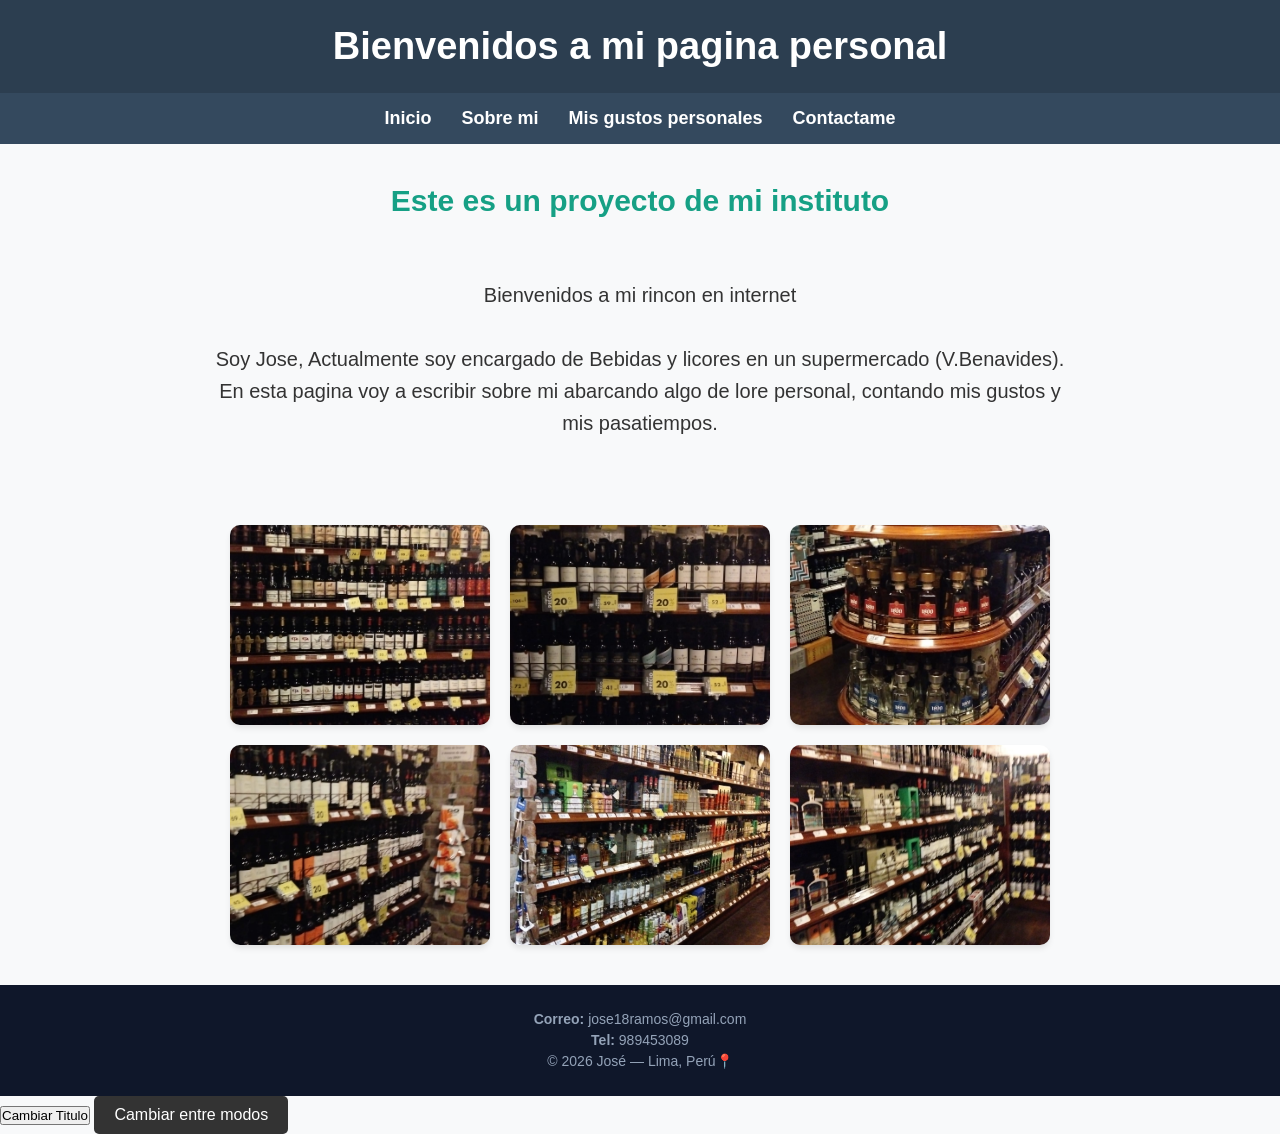
<file: index.html>
<!DOCTYPE html>
<html lang="en">

<head>
    <meta charset="UTF-8">
    <meta name="viewport" content="width=device-width, initial-scale=1.0">
    <title>Pagina personal</title>
    <link rel="stylesheet" href="css/estilos.css">
</head>

<body class="modo-claro">
    <header>
        <h1 id="titulo">Bienvenidos a mi pagina personal</h1>
        <nav>
            <ul class="lista">
                <li><a class="link" href="index.html">Inicio</a></li>
                <li><a class="link" href="sobremi.html">Sobre mi</a></li>
                <li><a class="link" href="gustos.html">Mis gustos personales</a></li>
                <li><a class="link" href="contacto.html">Contactame</a></li>
            </ul>
        </nav>
    </header>
    <main>
        <div class="presentacion">
            <h2 class="subtitulo">Este es un proyecto de mi instituto</h2>
            <br><br>
            <p class="contenido">
                Bienvenidos a mi rincon en internet <br> <br>
                Soy Jose, Actualmente soy encargado de Bebidas y licores en un supermercado (V.Benavides). <br>En esta
                pagina voy a escribir sobre mi abarcando algo de lore personal, contando mis gustos y mis pasatiempos.
            </p>
            <br><br>
            <section class="galeria">
                <img class="cava" src="img/img1.jpeg" alt="">
                <img class="cava" src="img/img2.jpeg" alt="">
                <img class="cava" src="img/img3.jpeg" alt="">
                <img class="cava" src="img/img4.jpeg" alt="">
                <img class="cava" src="img/img5.jpeg" alt="">
                <img class="cava" src="img/img6.jpeg" alt="">
            </section>

        </div>
    </main>
    <footer class="pie">
        <div>
            <p>
                <strong>Correo:</strong> jose18ramos@gmail.com <br>
                <strong>Tel:</strong>  989453089 <br>
                © 2026 José — Lima, Perú📍 <br>
            </p>
        </div>
    </footer>
    <button id="boton">Cambiar Titulo</button>
    <button id="mode">Cambiar entre modos</button>
    <script src="js/script1.js"></script>
</body>

</html>
</file>
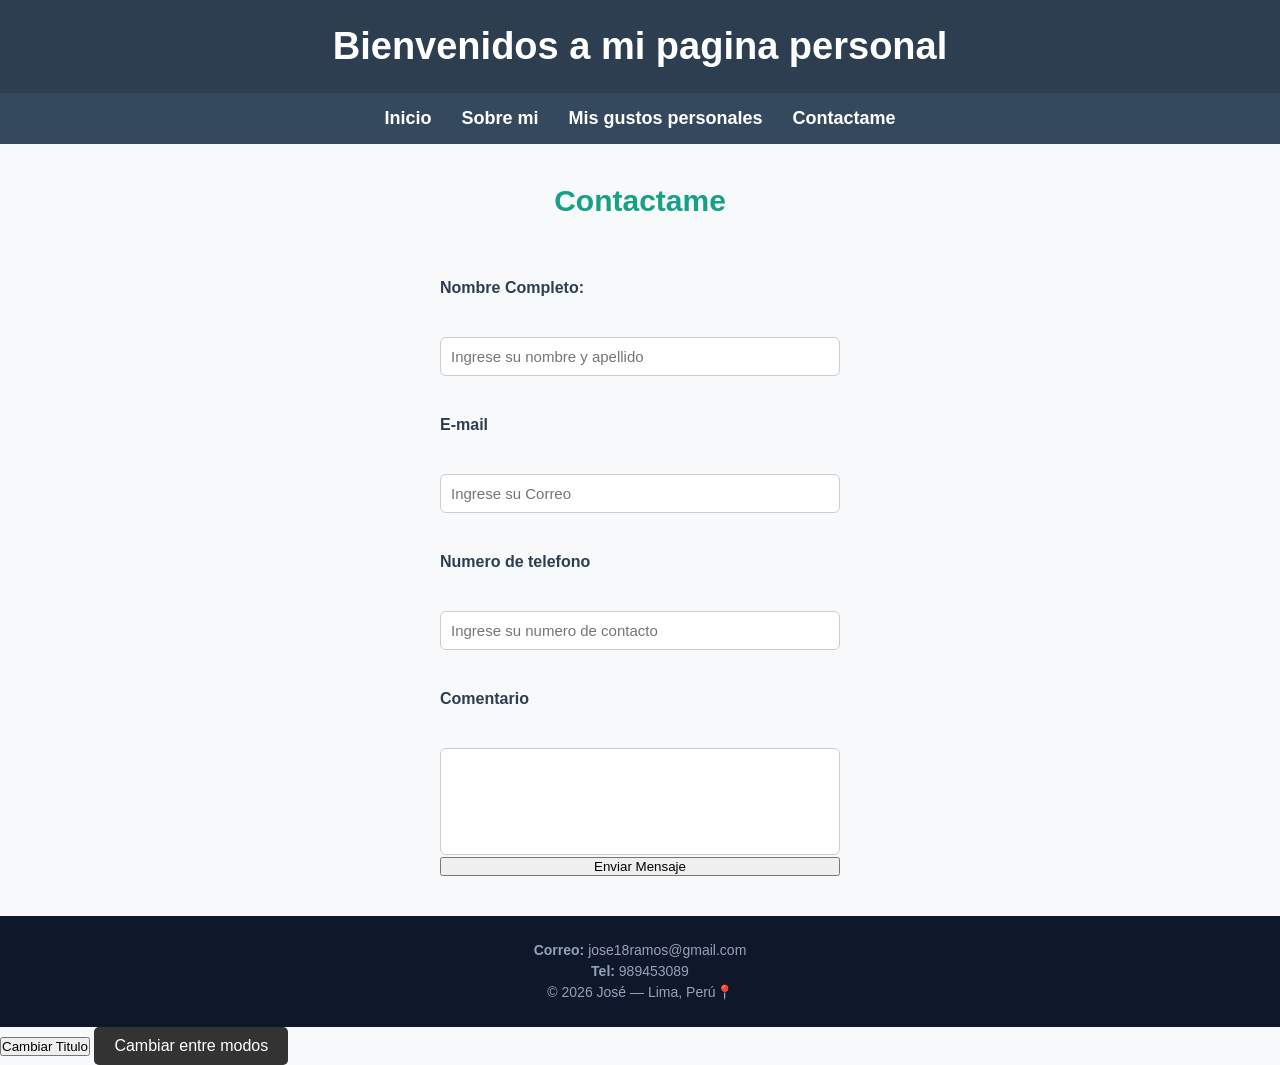
<file: contacto.html>
<!DOCTYPE html>
<html lang="en">

<head>
    <meta charset="UTF-8">
    <meta name="viewport" content="width=device-width, initial-scale=1.0">
    <title>Pagina personal</title>
    <link rel="stylesheet" href="css/estilos.css">
</head>

<body class="modo-claro">
    <header>
        <h1 id="titulo">Bienvenidos a mi pagina personal</h1>
        <nav>
            <ul class="lista">
                <li><a class="link" href="index.html">Inicio</a></li>
                <li><a class="link" href="sobremi.html">Sobre mi</a></li>
                <li><a class="link" href="gustos.html">Mis gustos personales</a></li>
                <li><a class="link" href="contacto.html">Contactame</a></li>
            </ul>
        </nav>
    </header>
    <main>
        <div class="presentacion">
            <h2 class="subtitulo">Contactame</h2>
            <br><br>
            <form class="formulario">
                <label for="">Nombre Completo:</label><br><br>
                <input type="text" placeholder="Ingrese su nombre y apellido" required><br><br>
                <label for="">E-mail</label><br><br>
                <input type="email" placeholder="Ingrese su Correo" required><br><br>
                <label for="">Numero de telefono</label><br><br>
                <input type="number" placeholder="Ingrese su numero de contacto" required><br><br>
                <label for="">Comentario</label><br><br>
                <textarea name="Mensaje" rows="5" id=""></textarea>
                <button type="submit">Enviar Mensaje</button>
            </form>
    </main>
    <footer class="pie">
        <div>
            <p>
                <strong>Correo:</strong> jose18ramos@gmail.com <br>
                <strong>Tel:</strong> 989453089 <br>
                © 2026 José — Lima, Perú📍 <br>
            </p>
        </div>
    </footer>
       <button id="boton">Cambiar Titulo</button>
    <button id="mode">Cambiar entre modos</button>
    <script src="js/script1.js"></script>
</body>

</html>
</file>
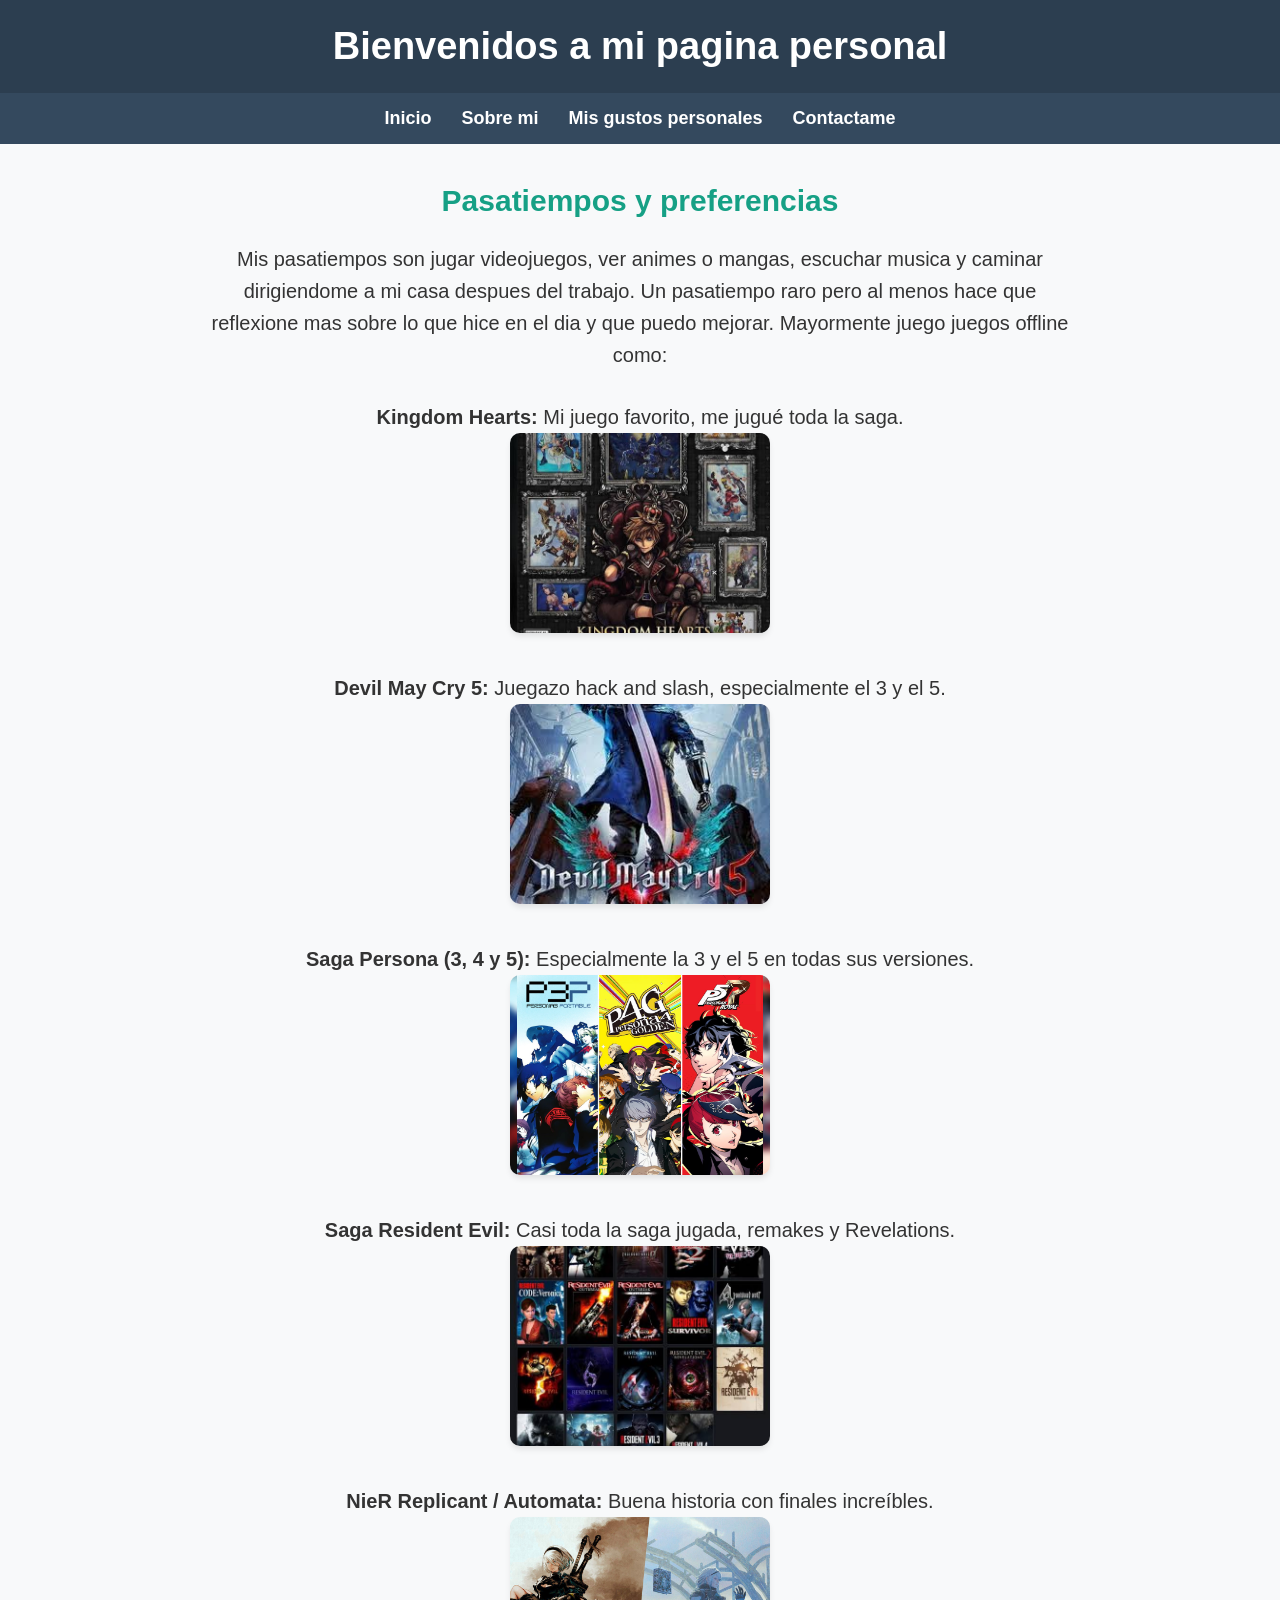
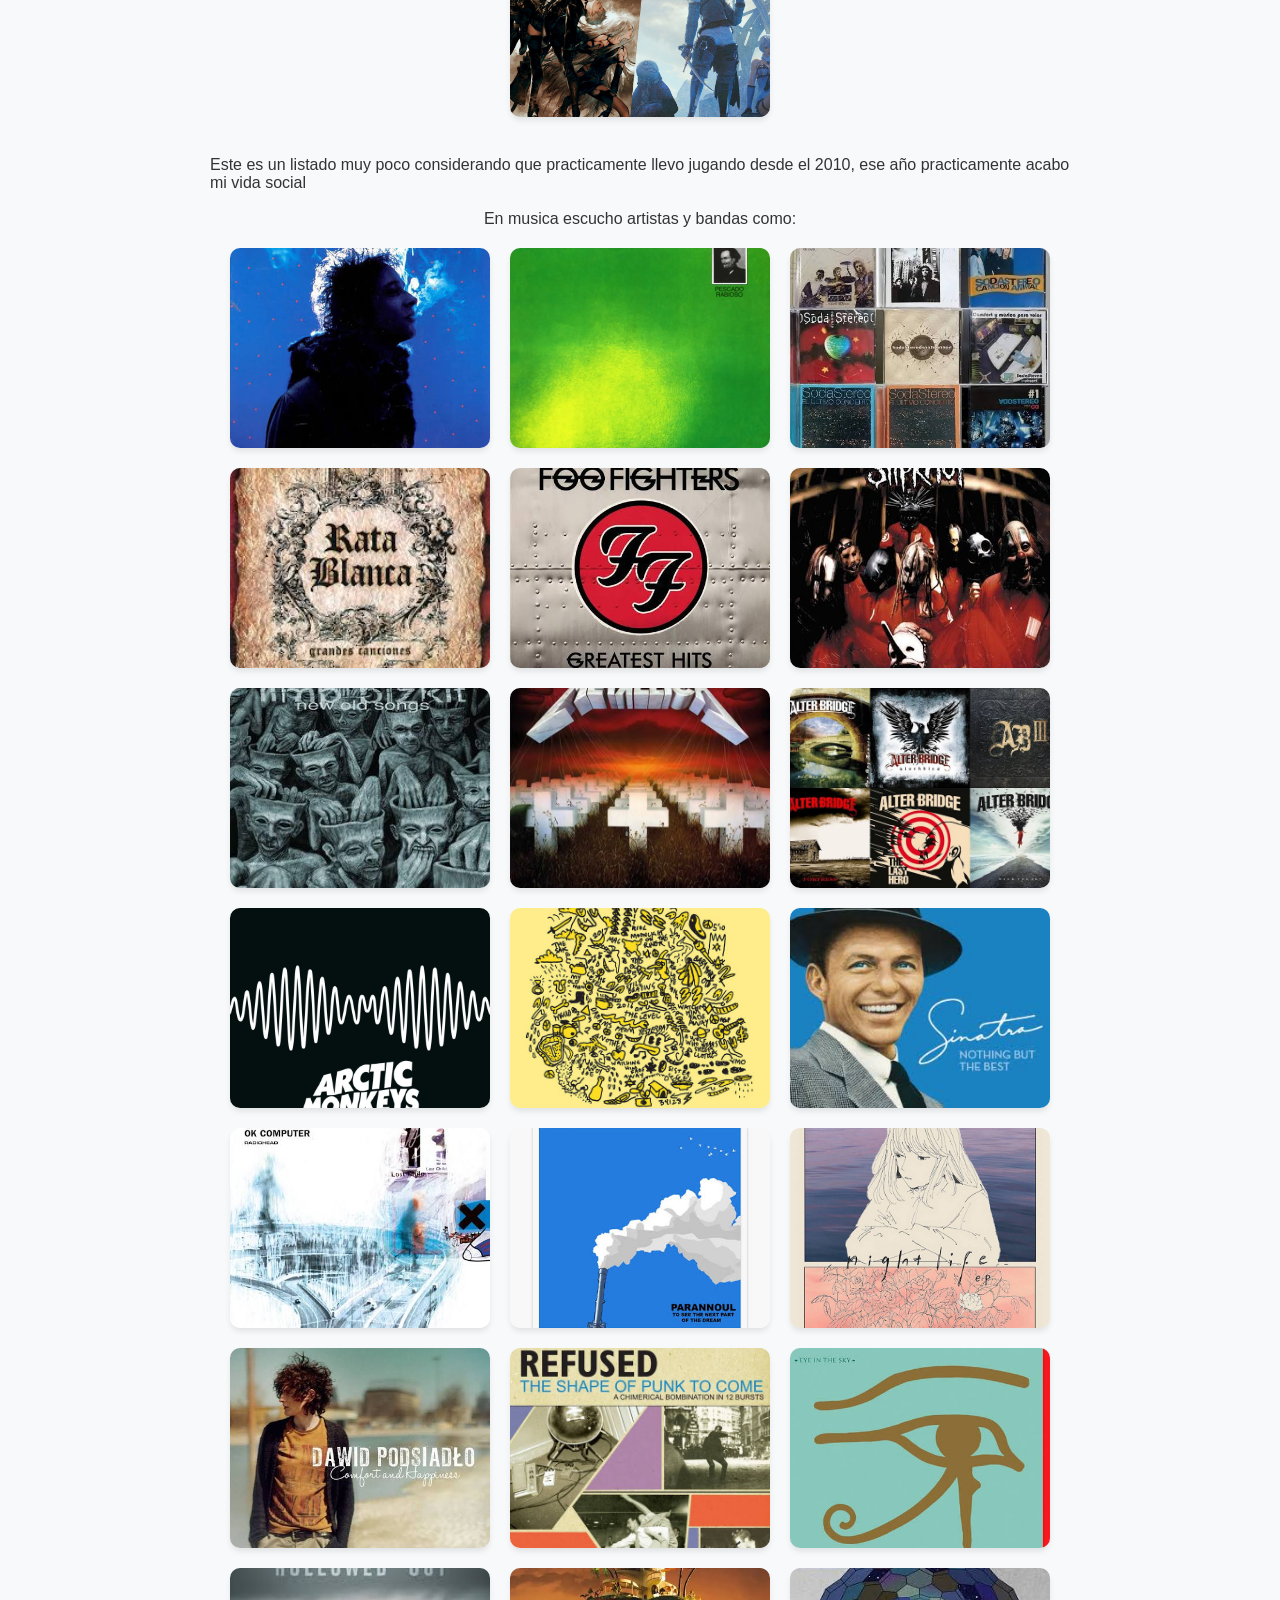
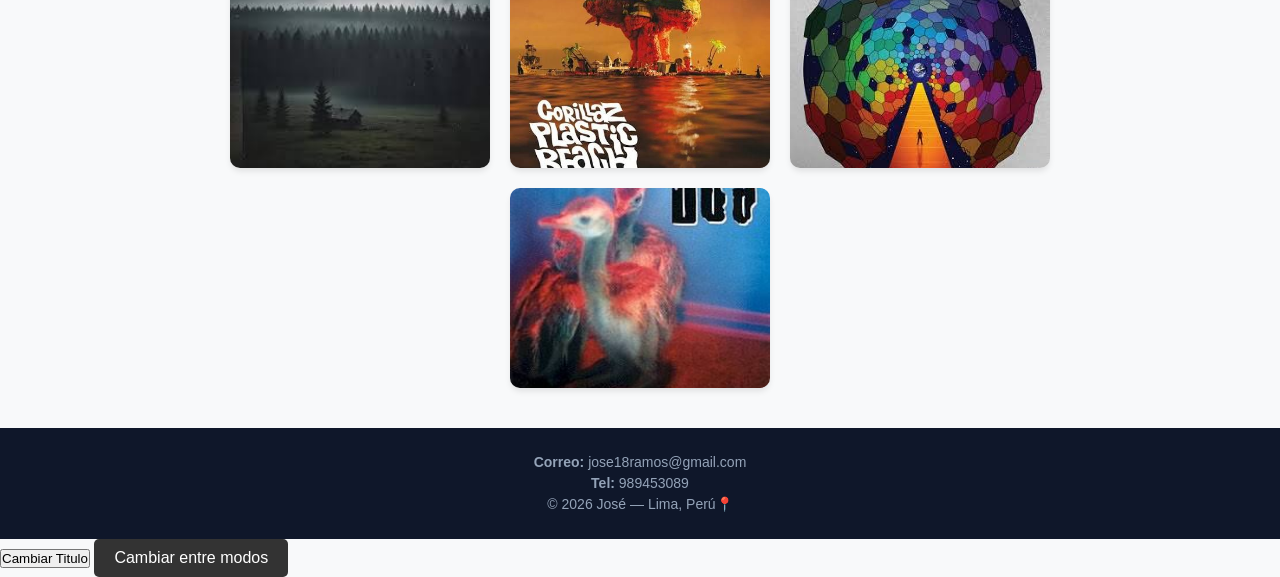
<file: gustos.html>
<!DOCTYPE html>
<html lang="en">

<head>
    <meta charset="UTF-8">
    <meta name="viewport" content="width=device-width, initial-scale=1.0">
    <title>Pagina personal</title>
    <link rel="stylesheet" href="css/estilos.css">
</head>

<body>
    <header class="modo-claro">
        <h1 id="titulo">Bienvenidos a mi pagina personal</h1>
        <nav>
            <ul class="lista">
                <li><a class="link" href="index.html">Inicio</a></li>
                <li><a class="link" href="sobremi.html">Sobre mi</a></li>
                <li><a class="link" href="gustos.html">Mis gustos personales</a></li>
                <li><a class="link" href="contacto.html">Contactame</a></li>
            </ul>
        </nav>
    </header>
    <main>
        <div class="presentacion">
            <h2 class="subtitulo">Pasatiempos y preferencias</h2>
            <p class="contenido">
                Mis pasatiempos son jugar videojuegos, ver animes o mangas, escuchar musica y caminar dirigiendome a mi
                casa despues del trabajo. Un pasatiempo raro pero al menos hace que reflexione mas sobre lo que hice en
                el dia y que puedo mejorar.
                Mayormente juego juegos offline como:
            </p>
           <div >
                <div class="contenido">
                    <p ><strong>Kingdom Hearts:</strong> Mi juego favorito, me jugué toda la saga.</p>
                    <img class="cava" src="img/kindomhearts.jpg" alt="Kingdom Hearts">
                </div>
                <div class="contenido">
                    <p ><strong>Devil May Cry 5:</strong> Juegazo hack and slash, especialmente el 3 y el 5.</p>
                    <img class="cava" src="img/Devil my Cry.jpg" alt="Devil May Cry 5">
                </div>
                <div class="contenido">
                    <p ><strong>Saga Persona (3, 4 y 5):</strong> Especialmente la 3 y el 5 en todas sus versiones.</p>
                    <img class="cava" src="img/p3,p4,p5.jpg" alt="Saga Persona">
                </div>
                <div class="contenido">
                    <p ><strong>Saga Resident Evil:</strong> Casi toda la saga jugada, remakes y Revelations.</p>
                    <img class="cava" src="img/resident evil.jpg" alt="Resident Evil">
                </div>
                <div class="contenido">
                    <p ><strong>NieR Replicant / Automata:</strong> Buena historia con finales increíbles.</p>
                    <img class="cava" src="img/nier.jpg" alt="NieR">
                </div>
            </div>
            <p>Este es un listado muy poco considerando que practicamente llevo jugando desde el 2010, ese año practicamente acabo mi vida social</p>
            <br>
            <p>En musica escucho artistas y bandas como:</p>
           <div class="galeria">
                <img class="cava" src="img/gustavo.jpg" alt="Gustavo Cerati">
                <img class="cava" src="img/luis.webp" alt="Luis Alberto Spinetta">
                <img class="cava" src="img/soda+.jpg" alt="Soda Stereo">
                <img class="cava" src="img/ratablanca.jpg" alt="Rata Blanca">
                <img class="cava" src="img/foo.jpg" alt="Foo Fighters">
                <img class="cava" src="img/slipknot.jpg" alt="Slipknot">
                <img class="cava" src="img/limp.jpg" alt="Limp Bizkit">
                <img class="cava" src="img/metallica.jpg" alt="Metallica">
                <img class="cava" src="img/alter brigde.jpg" alt="Alter Bridge">
                <img class="cava" src="img/artic-monkeys.jpg" alt="Arctic Monkeys">
                <img class="cava" src="img/mac de marco.jpg" alt="Mac DeMarco">
                <img class="cava" src="img/frank.jpg" alt="Frank Sinatra">
                <img class="cava" src="img/radiohead.jpg" alt="Radiohead">
                <img class="cava" src="img/parannoul.jpg" alt="Parannoul">
                <img class="cava" src="img/yuragi.jpg" alt="Yuragi">
                <img class="cava" src="img/dawid.jpg" alt="Dawid Podsiadło">
                <img class="cava" src="img/refused.jpg" alt="Refused">
                <img class="cava" src="img/alan.jpg" alt="Alan Parsons Project">
                <img class="cava" src="img/casey.jpg" alt="Casey Edwards">
                <img class="cava" src="img/gorillaz.jpg" alt="Gorillaz">
                <img class="cava" src="img/muse.jpg" alt="Muse">
                <img class="cava" src="img/boa.jpg" alt="Bôa">
            </div>
        </div>
    </main>
    <footer class="pie">
        <div>
            <p>
                <strong>Correo:</strong> jose18ramos@gmail.com <br>
                <strong>Tel:</strong>  989453089 <br>
                © 2026 José — Lima, Perú📍 <br>
            </p>
        </div>
    </footer>
       <button id="boton">Cambiar Titulo</button>
    <button id="mode">Cambiar entre modos</button>
    <script src="js/script1.js"></script>
</body>

</html>
</file>
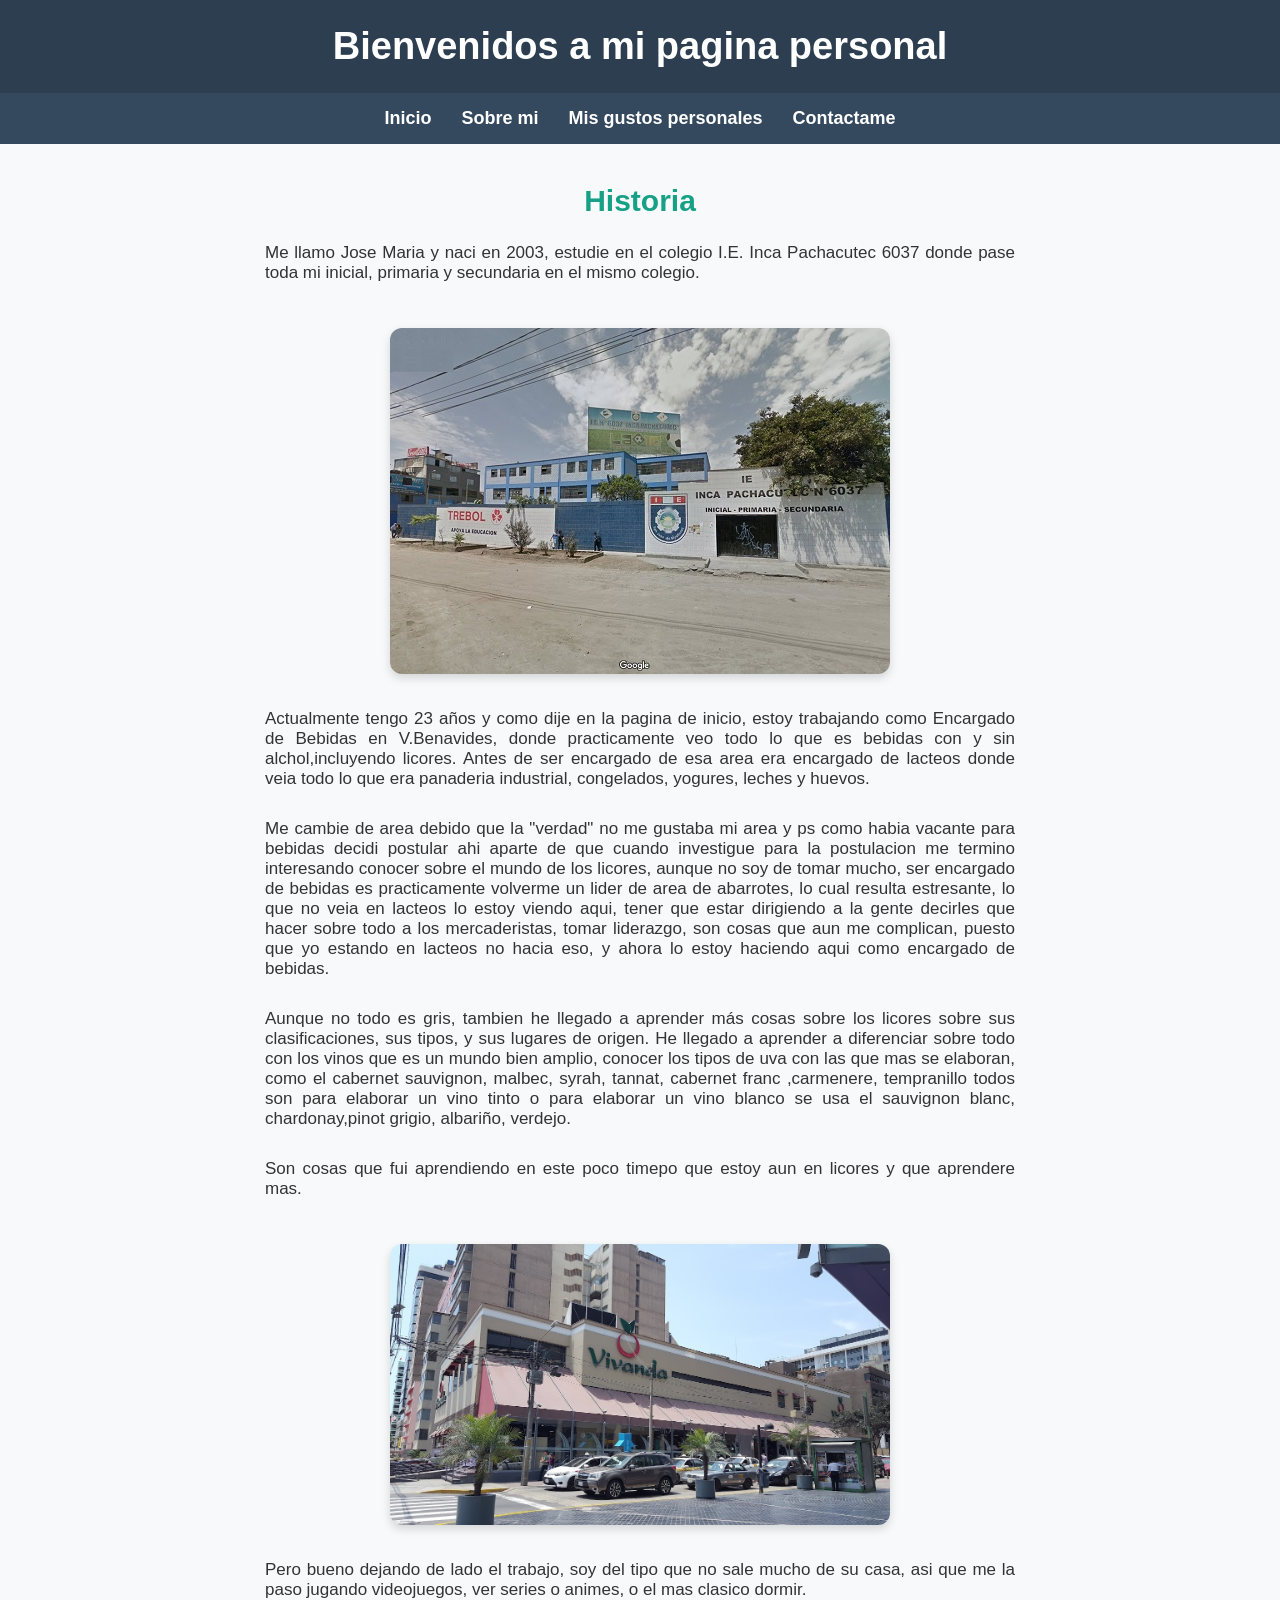
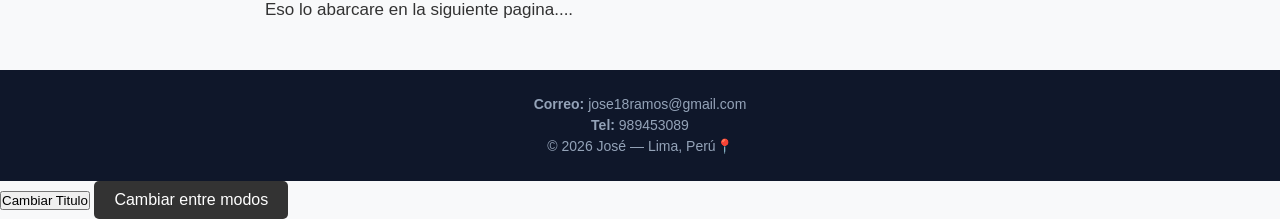
<file: sobremi.html>
<!DOCTYPE html>
<html lang="en">

<head>
    <meta charset="UTF-8">
    <meta name="viewport" content="width=device-width, initial-scale=1.0">
    <title>Pagina personal</title>
    <link rel="stylesheet" href="css/estilos.css">
</head>

<body>
    <header class="modo-claro">
        <h1 id="titulo">Bienvenidos a mi pagina personal</h1>
        <nav>
            <ul class="lista">
                <li><a class="link" href="index.html">Inicio</a></li>
                <li><a class="link" href="sobremi.html">Sobre mi</a></li>
                <li><a class="link" href="gustos.html">Mis gustos personales</a></li>
                <li><a class="link" href="contacto.html">Contactame</a></li>
            </ul>
        </nav>
    </header>
    <main>
        <div class="presentacion">
            <h2 class="subtitulo">Historia</h2>
            <article class="historia">
                <p>
                    Me llamo Jose Maria y naci en 2003, estudie en el colegio I.E. Inca Pachacutec 6037 donde pase toda
                    mi
                    inicial, primaria y secundaria en el mismo colegio.
                </p>
                <div class="imgprin">
                    <img class="imgsec"  src="img/ie-6037-inca-pachacutec.jpg" alt="">
                </div>

                <p>
                    Actualmente tengo 23 años y como dije en la pagina de inicio, estoy trabajando como Encargado de
                    Bebidas
                    en V.Benavides, donde practicamente veo todo lo que es bebidas con y sin alchol,incluyendo licores.
                    Antes de ser encargado de esa area era encargado de lacteos donde veia todo lo que era panaderia
                    industrial, congelados, yogures, leches y huevos.
                </p>
                <p>
                    Me cambie de area debido que la "verdad" no me gustaba mi area y ps como habia vacante para bebidas
                    decidi postular ahi aparte de que cuando investigue para la
                    postulacion me termino interesando conocer sobre el mundo de los licores, aunque no soy de tomar
                    mucho,
                    ser encargado de bebidas es practicamente volverme un lider de area de abarrotes, lo cual resulta
                    estresante, lo que no veia en lacteos lo estoy viendo aqui, tener que estar dirigiendo a la gente
                    decirles que hacer sobre todo a los mercaderistas, tomar liderazgo, son cosas que aun me complican,
                    puesto que yo estando en lacteos no hacia eso, y ahora lo estoy haciendo aqui como encargado de
                    bebidas.
                </p>
                <p>
                    Aunque no todo es gris, tambien he llegado a aprender más cosas sobre los licores sobre sus
                    clasificaciones, sus tipos, y sus lugares de origen. He llegado a aprender a diferenciar sobre todo
                    con
                    los vinos que es un mundo bien amplio, conocer los tipos de uva con las que mas se elaboran, como el
                    cabernet sauvignon, malbec, syrah, tannat, cabernet franc ,carmenere, tempranillo todos son para
                    elaborar un vino tinto o para elaborar un vino blanco se usa el sauvignon blanc, chardonay,pinot
                    grigio,
                    albariño, verdejo.
                </p>
                <p>
                    Son cosas que fui aprendiendo en este poco timepo que estoy aun en licores y que
                    aprendere mas.
                </p>
                <div class="imgprin">
                    <img class="imgsec" src="img/vivanda.jpg" alt="">
                </div>

                <p>
                    Pero bueno dejando de lado el trabajo, soy del tipo que no sale mucho de su casa, asi que me la paso
                    jugando videojuegos, ver series o animes, o el mas clasico dormir. <br>
                    Eso lo abarcare en la siguiente pagina....
                </p>
                
            </article>
        </div>
    </main>
    <footer class="pie">
        <div>
            <p>
                <strong>Correo:</strong> jose18ramos@gmail.com <br>
                <strong>Tel:</strong> 989453089 <br>
                © 2026 José — Lima, Perú📍 <br>
            </p>
        </div>
    </footer>
       <button id="boton">Cambiar Titulo</button>
    <button id="mode">Cambiar entre modos</button>
    <script src="js/script1.js"></script>
</body>

</html>
</file>
<file: css/estilos.css>
* {
    margin: 0;
    padding: 0;
    box-sizing: border-box;
}

body {
    font-family: Arial, Helvetica, sans-serif;
    background-color: #f8f9fa;
    color: #333333;
}

h1 {
    font-size: 38px;
    text-align: center;
    color: white;
    background-color: #2c3e50;
    padding: 25px 10px;
}

.lista {
    display: flex;
    justify-content: center;
    gap: 30px;
    list-style: none;
    background-color: #34495e;
    padding: 15px 0;
}

.link {
    text-decoration: none;
    font-size: 18px;
    color: white;
    font-weight: bold;
    
}

.presentacion {
    max-width: 900px;
    margin: 40px auto;
    padding: 0 20px;
    display: flex;
    flex-direction: column;
    align-items: center;
}

.subtitulo {
    text-align: center;
    font-size: 30px;
    color: #16a085;
    margin-bottom: 25px;
}

.contenido {
    font-size: 20px;
    width: 100%;
    text-align: center;
    margin-bottom: 30px;
    line-height: 1.6;
}

.galeria {
    display: flex;
    justify-content: center;
    gap: 20px;
    flex-wrap: wrap;
    margin-top: 20px;
}

.cava {
    width: 100%;
    max-width: 260px;
    height: 200px;
    object-fit: cover;
    border-radius: 10px;
    box-shadow: 0 4px 6px -1px rgba(0, 0, 0, 0.1);
    transition: transform 0.2s ease;
}

.cava:hover {
    transform: translateY(-4px);
}

.pie {
    background-color: #0f172a;
    color: #94a3b8;
    text-align: center;
    padding: 20px;
    font-size: 14px;
    margin-top: auto;
}

.pie div p {
    margin: 4px 0;
    line-height: 1.5;
}



.historia {
    max-width: 750px;
    width: 100%;
    display: flex;
    flex-direction: column;
    gap: 20px;
}

.historia p {
    text-align: justify;
    margin-bottom: 10px;
    font-size: 17px;
}

.imgprin {
    display: flex;
    justify-content: center;
    margin: 15px 0;
}

.imgsec {
    width: 100%;
    max-width: 500px;
    height: auto;
    border-radius: 12px;
    box-shadow: 0 4px 10px rgba(0, 0, 0, 0.15);
}





.formulario {
   display: flex;
    flex-direction: column;
    gap: 2px;
    max-width: 400px;
    width: 100%;
    margin: 0 auto;
    text-align: left;
}
.formulario label {
    font-weight: bold;
    color: #2c3e50;
}
.formulario input,
.formulario textarea {
    padding: 10px;
    border: 1px solid #ccc;
    border-radius: 6px;
    font-size: 15px;
    font-family: inherit;
    resize: none;
}
.modooscuro{
    background-color: #333333;
    color: #ffffff;
}
#mode{
    padding: 10px 20px;
    font-size: 16px;
    cursor: pointer;
    border: none;
    border-radius: 5px;
    transition: background-color 0.3s;
    background-color: #333333;
    color: #ffffff;
}
.modooscuro #mode{
    background-color: #ffffff;
    color: #333333;
}
</file>
